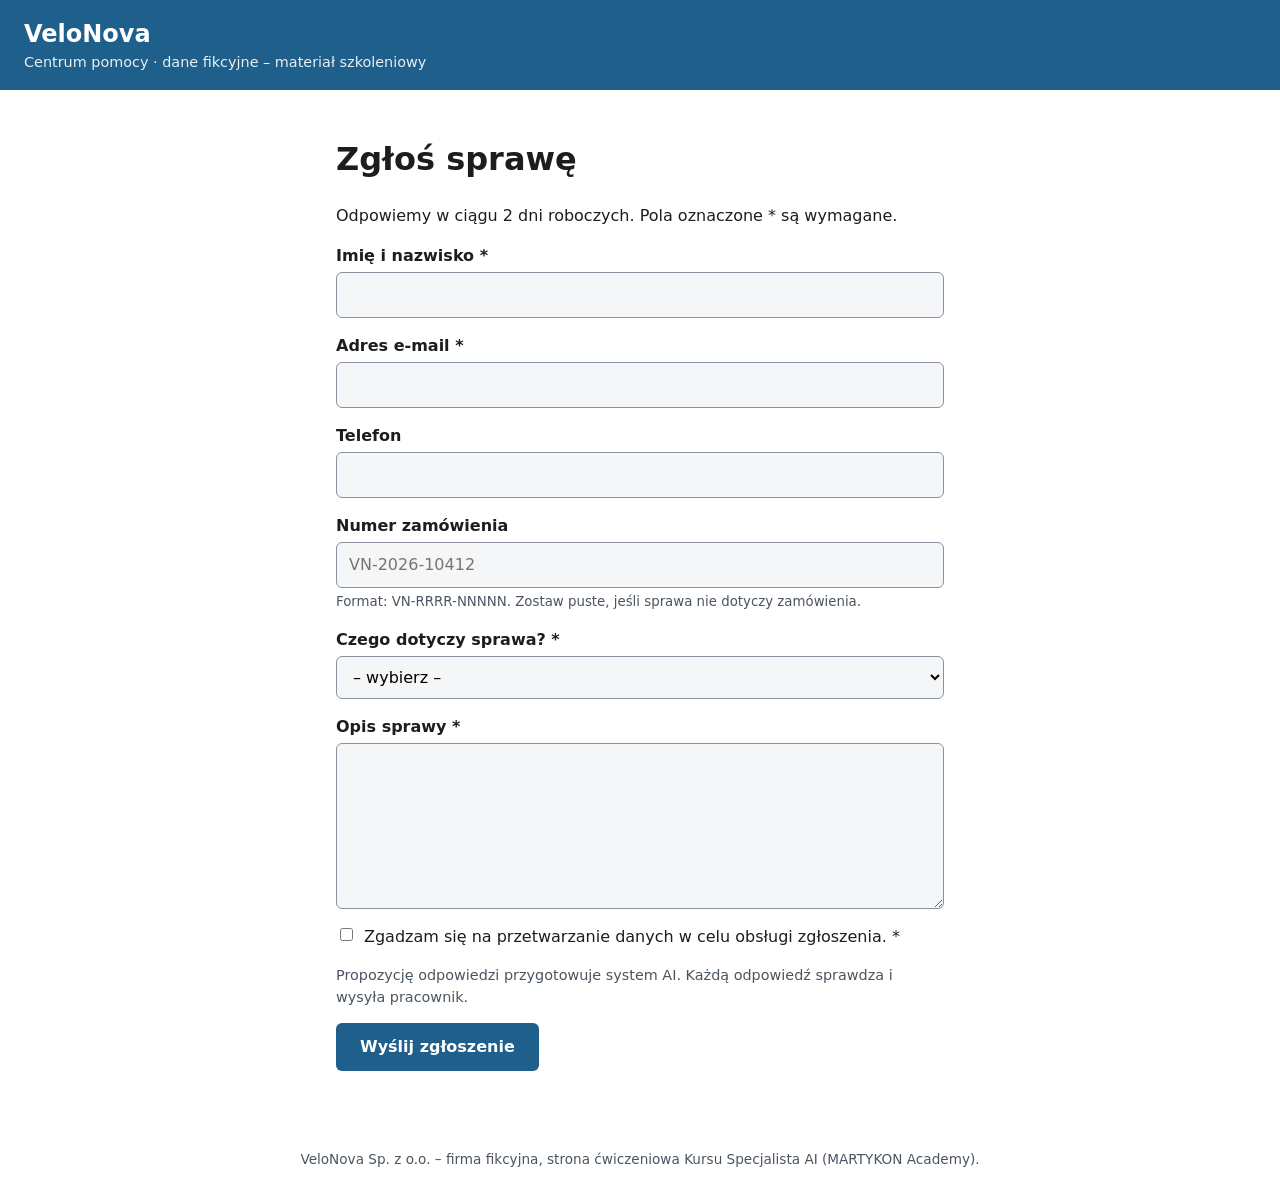
<file: serwis_www/index.html>
<!DOCTYPE html>
<html lang="pl">
<head>
  <meta charset="utf-8">
  <meta name="viewport" content="width=device-width, initial-scale=1">
  <title>Zgłoś sprawę – VeloNova (firma fikcyjna)</title>
  <link rel="stylesheet" href="style.css">
</head>
<body>
  <header class="naglowek">
    <p class="logo">VeloNova</p>
    <p class="podtytul">Centrum pomocy · dane fikcyjne – materiał szkoleniowy</p>
  </header>

  <main class="tresc-strony">
    <h1>Zgłoś sprawę</h1>
    <p>Odpowiemy w ciągu 2 dni roboczych. Pola oznaczone * są wymagane.</p>

    <form id="formularz-zgloszenia" action="/zgloszenie" method="post">
      <div class="pole">
        <label for="imie_nazwisko">Imię i nazwisko *</label>
        <input type="text" id="imie_nazwisko" name="imie_nazwisko" required autocomplete="name">
      </div>

      <div class="pole">
        <label for="email">Adres e-mail *</label>
        <input type="email" id="email" name="email" required autocomplete="email">
      </div>

      <div class="pole">
        <label for="telefon">Telefon</label>
        <input type="tel" id="telefon" name="telefon" autocomplete="tel">
      </div>

      <div class="pole">
        <label for="numer_zamowienia">Numer zamówienia</label>
        <input type="text" id="numer_zamowienia" name="numer_zamowienia"
               pattern="VN-[0-9]{4}-[0-9]{5}" placeholder="VN-2026-10412"
               aria-describedby="numer-podpowiedz">
        <small id="numer-podpowiedz" class="podpowiedz">Format: VN-RRRR-NNNNN. Zostaw puste, jeśli sprawa nie dotyczy zamówienia.</small>
      </div>

      <div class="pole">
        <label for="temat">Czego dotyczy sprawa? *</label>
        <select id="temat" name="temat" required>
          <option value="">– wybierz –</option>
          <option value="reklamacja">Reklamacja produktu</option>
          <option value="zamowienie">Zamówienie i dostawa</option>
          <option value="zwrot">Zwrot towaru</option>
          <option value="faktura">Faktura</option>
          <option value="pytanie_techniczne">Pytanie techniczne</option>
          <option value="inne">Inna sprawa</option>
        </select>
      </div>

      <div class="pole">
        <label for="tresc">Opis sprawy *</label>
        <textarea id="tresc" name="tresc" rows="6" minlength="20" maxlength="2000" required></textarea>
      </div>

      <div class="pole pole-zgoda">
        <input type="checkbox" id="zgoda" name="zgoda" value="tak" required>
        <label for="zgoda">Zgadzam się na przetwarzanie danych w celu obsługi zgłoszenia. *</label>
      </div>

      <p class="informacja-ai">Propozycję odpowiedzi przygotowuje system AI. Każdą odpowiedź sprawdza i wysyła pracownik.</p>

      <button type="submit" class="przycisk-glowny">Wyślij zgłoszenie</button>
    </form>
  </main>

  <footer class="stopka">
    <p>VeloNova Sp. z o.o. – firma fikcyjna, strona ćwiczeniowa Kursu Specjalista AI (MARTYKON Academy).</p>
  </footer>
</body>
</html>
</file>
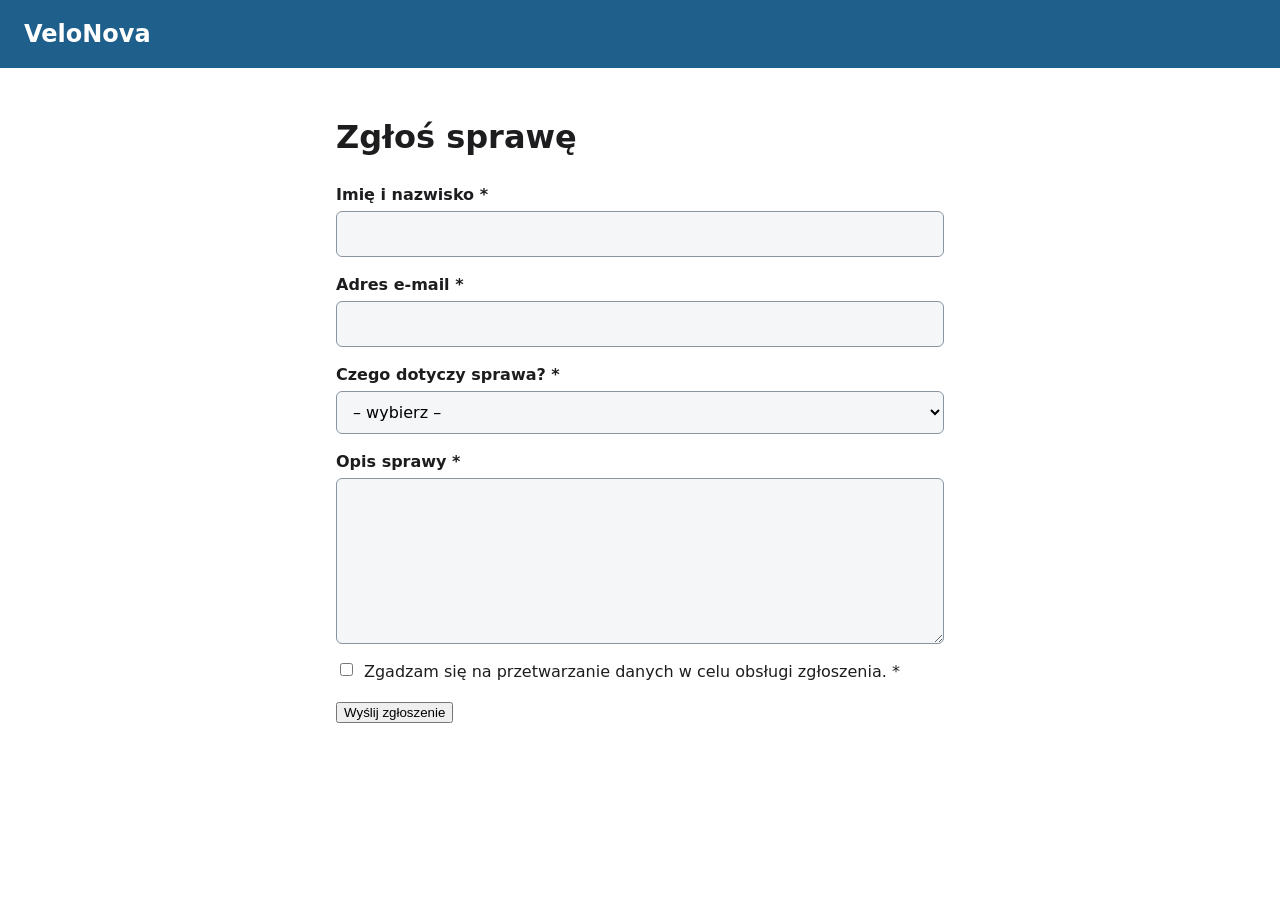
<file: serwis_www/m03_formularz/formularz_bledy.html>
<!DOCTYPE html>
<html lang="pl">
<head>
  <meta charset="utf-8">
  <meta name="viewport" content="width=device-width, initial-scale=1">
  <title>Formularz z błędami – pokaz w Module 3</title>
  <link rel="stylesheet" href="style.css">
</head>
<body>
  <!--
    Pokaz w Module 3 – formularz wygenerowany przez AI „wygląda dobrze”, ale nie działa.
    Otwórz go przez serwer: http://localhost:8000/formularz_bledy.html
    Znajdź 6 usterek, korzystając z narzędzi przeglądarki (Elementy, Sieć, Konsola).
  -->
  <header class="naglowek">
    <p class="logo">VeloNova</p>
  </header>

  <main class="tresc-strony">
    <h1>Zgłoś sprawę</h1>

    <form id="formularz-zgloszenia" action="/zgloszenia" method="post">
      <div class="pole">
        <label for="imie_nazwisko">Imię i nazwisko *</label>
        <input type="text" id="imie_nazwisko" name="imie_nazwisko" required>
      </div>

      <div class="pole">
        <label for="email">Adres e-mail *</label>
        <input type="email" id="email" required>
      </div>

      <div class="pole">
        <label for="temat">Czego dotyczy sprawa? *</label>
        <select id="temat" name="temat" required>
          <option value="">– wybierz –</option>
          <option>Reklamacja</option>
          <option>Zamówienie</option>
          <option>Zwrot</option>
          <option>Inne</option>
        </select>
      </div>

      <div class="pole">
        <label for="tresc">Opis sprawy *</label>
        <textarea id="opis" name="tresc" rows="6" required></textarea>
      </div>

      <div class="pole pole-zgoda">
        <input type="checkbox" id="zgoda" name="zgoda" value="tak" required>
        <label for="zgoda">Zgadzam się na przetwarzanie danych w celu obsługi zgłoszenia. *</label>
      </div>

      <button type="button" class="przycisk_glowny">Wyślij zgłoszenie</button>
    </form>
  </main>
</body>
</html>
</file>
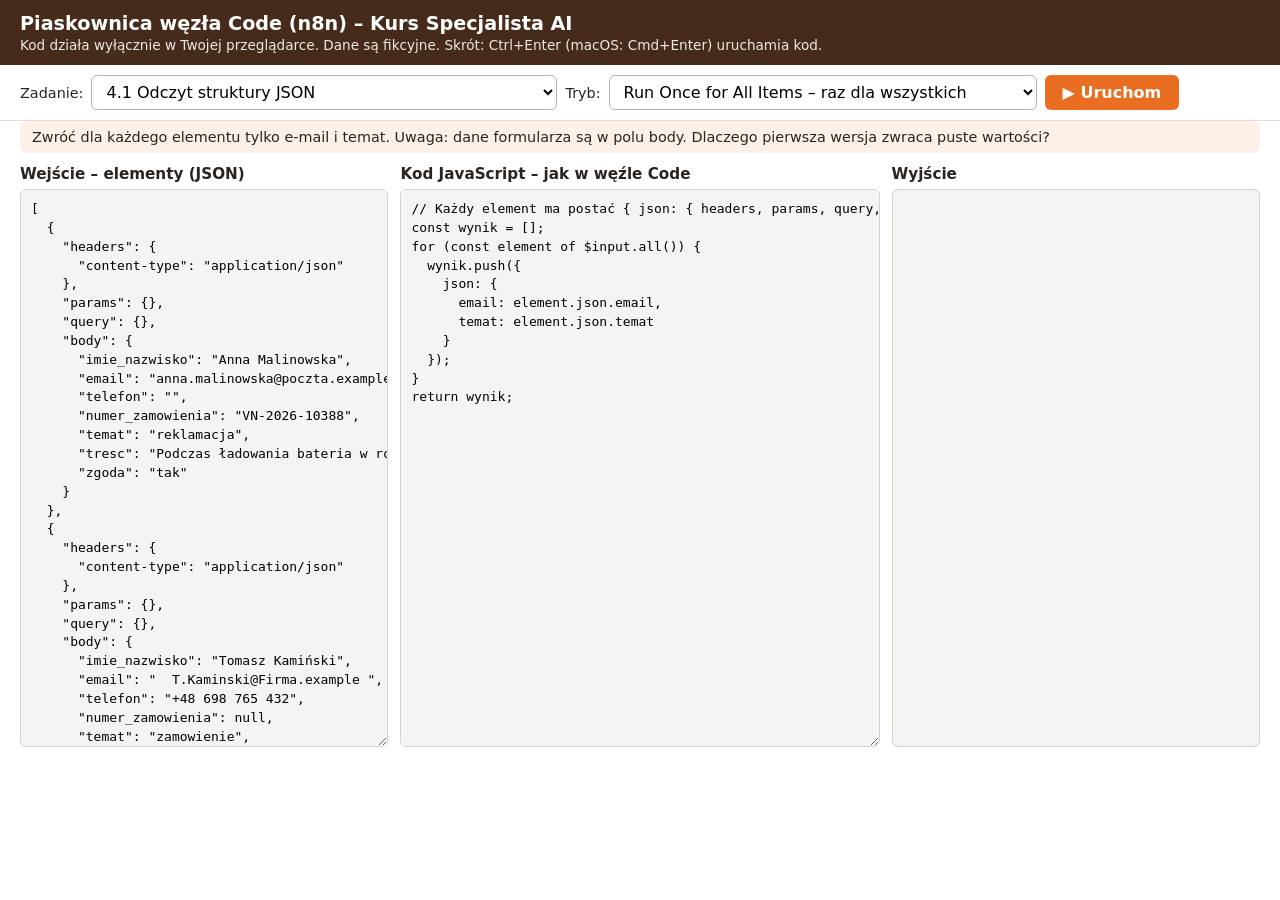
<file: serwis_www/m04_js/piaskownica.html>
<!DOCTYPE html>
<html lang="pl">
<head>
<meta charset="utf-8">
<meta name="viewport" content="width=device-width, initial-scale=1">
<title>Piaskownica węzła Code – Moduł 4</title>
<style>
  :root { --braz:#462B1A; --pom:#E96E21; --tlo:#ffffff; --pole:#f6f4f2; --tekst:#2a2420; --blad:#b3261e; --ok:#1e7b4f; }
  * { box-sizing:border-box; }
  body { margin:0; font-family:system-ui,-apple-system,"Segoe UI",Arial,sans-serif; color:var(--tekst); background:var(--tlo); }
  header { background:var(--braz); color:#fff; padding:12px 20px; }
  header h1 { margin:0; font-size:1.2rem; }
  header p { margin:2px 0 0; font-size:.85rem; opacity:.9; }
  .pasek { display:flex; flex-wrap:wrap; gap:8px; align-items:center; padding:10px 20px; border-bottom:1px solid #e3dfdb; }
  .pasek label { font-size:.9rem; }
  select, button { font:inherit; padding:6px 10px; border-radius:6px; border:1px solid #b9b2ab; background:#fff; }
  button.uruchom { background:var(--pom); color:#fff; border:none; font-weight:700; padding:8px 18px; cursor:pointer; }
  .uklad { display:grid; grid-template-columns:1fr 1.3fr 1fr; gap:12px; padding:12px 20px 20px; }
  @media (max-width:1000px){ .uklad { grid-template-columns:1fr; } }
  .kolumna h2 { font-size:.95rem; margin:0 0 6px; }
  textarea, pre { width:100%; height:62vh; font-family:Consolas,"SF Mono",Menlo,monospace; font-size:13px; line-height:1.45;
    border:1px solid #d6d0ca; border-radius:6px; padding:10px; background:var(--pole); margin:0; white-space:pre; overflow:auto; }
  pre.blad { color:var(--blad); white-space:pre-wrap; }
  .status { font-size:.85rem; margin-top:6px; min-height:1.2em; }
  .status.ok { color:var(--ok); } .status.blad { color:var(--blad); }
  .opis-zadania { margin:0 20px; padding:8px 12px; background:#fdf0e6; border-radius:6px; font-size:.9rem; }
</style>
</head>
<body>
<header>
  <h1>Piaskownica węzła Code (n8n) – Kurs Specjalista AI</h1>
  <p>Kod działa wyłącznie w Twojej przeglądarce. Dane są fikcyjne. Skrót: Ctrl+Enter (macOS: Cmd+Enter) uruchamia kod.</p>
</header>

<div class="pasek">
  <label for="zadanie">Zadanie:</label>
  <select id="zadanie"></select>
  <label for="tryb">Tryb:</label>
  <select id="tryb">
    <option value="wszystkie">Run Once for All Items – raz dla wszystkich</option>
    <option value="kazdy">Run Once for Each Item – dla każdego elementu</option>
  </select>
  <button class="uruchom" id="uruchom">▶ Uruchom</button>
</div>
<p class="opis-zadania" id="opis"></p>

<div class="uklad">
  <div class="kolumna">
    <h2>Wejście – elementy (JSON)</h2>
    <textarea id="wejscie" spellcheck="false" aria-label="Dane wejściowe w formacie JSON"></textarea>
  </div>
  <div class="kolumna">
    <h2>Kod JavaScript – jak w węźle Code</h2>
    <textarea id="kod" spellcheck="false" aria-label="Kod JavaScript"></textarea>
  </div>
  <div class="kolumna">
    <h2>Wyjście</h2>
    <pre id="wyjscie" aria-live="polite"></pre>
    <div class="status" id="status"></div>
  </div>
</div>

<script>
// ---------- Dane przykładowe: wynik węzła Webhook (dane z formularza są w polu body) ----------
const WEBHOOK = [
  { headers: { "content-type": "application/json" }, params: {}, query: {},
    body: { imie_nazwisko: "Anna Malinowska", email: "anna.malinowska@poczta.example", telefon: "",
            numer_zamowienia: "VN-2026-10388", temat: "reklamacja",
            tresc: "Podczas ładowania bateria w rowerze Urban E28 bardzo się nagrzała.", zgoda: "tak" } },
  { headers: { "content-type": "application/json" }, params: {}, query: {},
    body: { imie_nazwisko: "Tomasz Kamiński", email: "  T.Kaminski@Firma.example ", telefon: "+48 698 765 432",
            numer_zamowienia: null, temat: "zamowienie",
            tresc: "   Kiedy wyślecie paczkę? Status od tygodnia bez zmian.  ", zgoda: "on" } },
  { headers: { "content-type": "application/json" }, params: {}, query: {},
    body: { imie_nazwisko: "Ireneusz Lis", telefon: 600700800, temat: "reklamacja",
            tresc: "Pękła rama w hulajnodze po dwóch miesiącach.", zgoda: "tak" } },
  { headers: { "content-type": "application/json" }, params: {}, query: {},
    body: { imie_nazwisko: "Ola", email: "ola@poczta.example", temat: "skarga",
            tresc: "zepsute", zgoda: "" } }
];

const ODPOWIEDZI_MODELU = [
  { odpowiedz: '{"kategoria":"reklamacja","priorytet":"wysoki","podsumowanie":"Przegrzewanie baterii podczas ładowania.","propozycja_odpowiedzi":"Prosimy nie używać roweru…"}' },
  { odpowiedz: '```json\n{"kategoria":"zamowienie","priorytet":"normalny","podsumowanie":"Pytanie o termin wysyłki.","propozycja_odpowiedzi":"Sprawdzimy status…"}\n```' },
  { odpowiedz: 'Oto wynik: {"kategoria":"skarga","priorytet":"pilny","podsumowanie":"Klient niezadowolony."}' },
  { odpowiedz: 'Nie mogę przypisać kategorii – treść zgłoszenia jest nieczytelna.' }
];

// ---------- Zadania ----------
const ZADANIA = [
  { id: "4.1", nazwa: "4.1 Odczyt struktury JSON", tryb: "wszystkie", dane: WEBHOOK,
    opis: "Zwróć dla każdego elementu tylko e-mail i temat. Uwaga: dane formularza są w polu body. Dlaczego pierwsza wersja zwraca puste wartości?",
    kod:
`// Każdy element ma postać { json: { headers, params, query, body } }
const wynik = [];
for (const element of $input.all()) {
  wynik.push({
    json: {
      email: element.json.email,
      temat: element.json.temat
    }
  });
}
return wynik;` },
  { id: "4.2", nazwa: "4.2 Wybór i zmiana nazw pól", tryb: "kazdy", dane: WEBHOOK,
    opis: "Tryb „dla każdego elementu”: zbuduj płaski obiekt { klient, email, temat, tresc } z pól body. Pozostałe pola pomiń.",
    kod:
`// W trybie „dla każdego elementu” bieżący element to $json
const b = $json.body;
return {
  json: {
    klient: b.imie_nazwisko,
    // uzupełnij: email, temat, tresc
  }
};` },
  { id: "4.3", nazwa: "4.3 Łączenie pól", tryb: "kazdy", dane: WEBHOOK,
    opis: "Dodaj pole opis_dla_modelu = „Temat: … | Treść: …” oraz pole przyjeto = bieżąca data w formacie ISO.",
    kod:
`const b = $json.body;
return {
  json: {
    email: b.email,
    opis_dla_modelu: \`Temat: \${b.temat} | Treść: \${b.tresc}\`,
    // uzupełnij: przyjeto (podpowiedź: new Date().toISOString())
  }
};` },
  { id: "4.4", nazwa: "4.4 Brakujące wartości i typy (pokaz)", tryb: "kazdy", dane: WEBHOOK,
    opis: "Ujednolić dane: e-mail – bez spacji i małymi literami; telefon – zawsze tekst; numer_zamowienia – pusty tekst zamiast null; zgoda – true/false; dodaj listę braki i status (kompletne / niekompletne).",
    kod:
`const DOZWOLONE_TEMATY = ["reklamacja", "zamowienie", "zwrot", "faktura", "pytanie_techniczne", "inne"];
const b = $json.body ?? {};

const email = (b.email ?? "").trim().toLowerCase();
const telefon = String(b.telefon ?? "");
const zgoda = ["tak", "on", "true"].includes(String(b.zgoda).toLowerCase());

const braki = [];
if (!email) braki.push("email");
// uzupełnij: sprawdź tresc (min. 20 znaków po trim), temat (z listy) i zgodę

return {
  json: {
    imie_nazwisko: (b.imie_nazwisko ?? "").trim(),
    email, telefon, zgoda,
    numer_zamowienia: b.numer_zamowienia ?? "",
    temat: b.temat,
    tresc: (b.tresc ?? "").trim(),
    braki,
    status: braki.length ? "niekompletne" : "kompletne"
  }
};` },
  { id: "4.5", nazwa: "4.5 Popraw kod wygenerowany przez AI (dodatkowe)", tryb: "wszystkie", dane: WEBHOOK,
    opis: "Ten kod zwrócił AI. Uruchom go, odczytaj komunikat błędu, znajdź 3 usterki i popraw. Zapisz, o co należało poprosić AI.",
    kod:
`// Kod z AI: „Przygotuj listę zgłoszeń z poprawnym e-mailem”
const items = $input.all();
return items
  .filter(item => item.json.body.email.includes("@"))
  .map(item => ({
    email: item.json.body.email.toLowerCase(),
    temat: item.json.body.temat
  }))
  .length;` },
  { id: "4.6", nazwa: "4.6 Kontrola odpowiedzi modelu", tryb: "kazdy", dane: ODPOWIEDZI_MODELU,
    opis: "Odpowiedź modelu to tekst. Wyciągnij z niej JSON, sprawdź kategorię i priorytet z listy dozwolonych. Zwróć { poprawna, bledy, dane }. To ten sam kod wykorzystamy w n8n (Moduł 9).",
    kod:
`const KATEGORIE = ["reklamacja", "zamowienie", "zwrot", "faktura", "pytanie_techniczne", "inne"];
const PRIORYTETY = ["wysoki", "normalny", "niski"];
const bledy = [];
let dane = null;

let tekst = String($json.odpowiedz ?? "");
// 1. usuń ewentualne znaczniki \`\`\`json … \`\`\`
tekst = tekst.replace(/\`\`\`(json)?/g, "").trim();
// 2. wytnij fragment od pierwszego { do ostatniego }
const start = tekst.indexOf("{"), koniec = tekst.lastIndexOf("}");
if (start === -1 || koniec === -1) {
  bledy.push("brak obiektu JSON w odpowiedzi");
} else {
  try {
    dane = JSON.parse(tekst.slice(start, koniec + 1));
  } catch (e) {
    bledy.push("niepoprawny JSON: " + e.message);
  }
}
// 3. uzupełnij: sprawdź dane.kategoria i dane.priorytet; brak pola propozycja_odpowiedzi to też błąd

return { json: { poprawna: bledy.length === 0, bledy, dane } };` },
  { id: "wlasne", nazwa: "Własne dane i kod", tryb: "wszystkie", dane: [{ przyklad: 1 }],
    opis: "Wklej własne dane (tablicę obiektów) i kod – np. kod zaproponowany przez AI – zanim użyjesz go w n8n.",
    kod: `return $input.all().map(item => ({ json: { ...item.json, sprawdzono: true } }));` }
];

// ---------- Uruchamianie kodu w sposób zbliżony do n8n ----------
const el = id => document.getElementById(id);

function naElementy(dane) {
  const tablica = Array.isArray(dane) ? dane : [dane];
  return tablica.map(x => (x && typeof x === "object" && "json" in x && Object.keys(x).length === 1) ? x : { json: x });
}

function sprawdzWynik(wynik, tryb) {
  const lista = tryb === "kazdy" ? [wynik] : wynik;
  if (!Array.isArray(lista)) {
    throw new Error("Kod musi zwrócić TABLICĘ elementów, np. return [{ json: {...} }]. Otrzymano: " + typeof wynik);
  }
  return lista.map((x, i) => {
    if (x === null || typeof x !== "object") throw new Error(`Element ${i} nie jest obiektem: ${JSON.stringify(x)}`);
    if (!("json" in x)) return { json: x, _uwaga: "brak klucza json – n8n opakuje obiekt automatycznie, zalecany zapis { json: {...} }" };
    return x;
  });
}

function uruchom() {
  const wyjscie = el("wyjscie"), status = el("status");
  wyjscie.className = ""; status.className = "status"; status.textContent = "";
  const logi = [];
  const konsola = { log: (...a) => logi.push(a.map(x => typeof x === "string" ? x : JSON.stringify(x)).join(" ")) };
  let elementy;
  try {
    elementy = naElementy(JSON.parse(el("wejscie").value));
  } catch (e) {
    wyjscie.className = "blad"; wyjscie.textContent = "Dane wejściowe nie są poprawnym JSON-em:\n" + e.message;
    status.className = "status blad"; status.textContent = "Popraw dane wejściowe.";
    return;
  }
  const tryb = el("tryb").value;
  try {
    const kod = el("kod").value;
    const fn = new Function("$input", "$json", "console", '"use strict";\n' + kod);
    let wyniki = [];
    if (tryb === "wszystkie") {
      const $input = { all: () => elementy, first: () => elementy[0], last: () => elementy[elementy.length - 1] };
      wyniki = sprawdzWynik(fn($input, undefined, konsola), tryb);
    } else {
      for (const e of elementy) {
        const $input = { item: e };
        wyniki.push(...sprawdzWynik(fn($input, e.json, konsola), tryb));
      }
    }
    wyjscie.textContent = JSON.stringify(wyniki, null, 2) + (logi.length ? "\n\n// console.log:\n" + logi.join("\n") : "");
    status.className = "status ok";
    status.textContent = `OK – elementów na wejściu: ${elementy.length}, na wyjściu: ${wyniki.length}`;
  } catch (e) {
    const linia = (e.stack || "").match(/<anonymous>:(\d+):(\d+)/);
    const gdzie = linia ? ` (linia ${Number(linia[1]) - 3} kodu)` : "";
    wyjscie.className = "blad";
    wyjscie.textContent = `${e.name}: ${e.message}${gdzie}` + (logi.length ? "\n\nconsole.log:\n" + logi.join("\n") : "");
    status.className = "status blad";
    status.textContent = "Błąd wykonania – n8n zatrzymałby przepływ na tym węźle.";
  }
}

function wczytajZadanie(id) {
  const z = ZADANIA.find(x => x.id === id);
  el("wejscie").value = JSON.stringify(z.dane, null, 2);
  el("kod").value = z.kod;
  el("tryb").value = z.tryb;
  el("opis").textContent = z.opis;
  el("wyjscie").textContent = ""; el("status").textContent = "";
}

ZADANIA.forEach(z => el("zadanie").add(new Option(z.nazwa, z.id)));
el("zadanie").addEventListener("change", e => wczytajZadanie(e.target.value));
el("uruchom").addEventListener("click", uruchom);
document.addEventListener("keydown", e => { if ((e.ctrlKey || e.metaKey) && e.key === "Enter") uruchom(); });
el("kod").addEventListener("keydown", e => {   // Tab wstawia wcięcie zamiast przechodzić do kolejnego pola
  if (e.key === "Tab" && !e.shiftKey) { e.preventDefault(); const t = e.target, p = t.selectionStart;
    t.value = t.value.slice(0, p) + "  " + t.value.slice(t.selectionEnd); t.selectionStart = t.selectionEnd = p + 2; }
});
wczytajZadanie("4.1");
</script>
</body>
</html>
</file>
<file: serwis_www/style.css>
/* Arkusz stylów formularza – Moduł 3 (HTML, CSS i formularz) */

:root {
  --kolor-glowny: #1f5f8b;      /* ćwiczenie 3.3: zmień na kolor marki */
  --kolor-tekstu: #1d1d1f;
  --kolor-tla: #ffffff;
  --kolor-pola: #f4f6f8;
  --kolor-bledu: #b3261e;
  --kolor-sukcesu: #1e7b4f;
}

* { box-sizing: border-box; }

body {
  margin: 0;
  font-family: system-ui, -apple-system, "Segoe UI", Arial, sans-serif;
  color: var(--kolor-tekstu);
  background: var(--kolor-tla);
  line-height: 1.5;
}

.naglowek {
  background: var(--kolor-glowny);
  color: #ffffff;
  padding: 16px 24px;
}

.logo { margin: 0; font-size: 1.5rem; font-weight: 700; }
.podtytul { margin: 0; font-size: 0.9rem; opacity: 0.9; }

.tresc-strony {
  max-width: 640px;
  margin: 0 auto;
  padding: 24px 16px 48px;
}

.pole { display: flex; flex-direction: column; margin-bottom: 16px; }
.pole label { font-weight: 600; margin-bottom: 4px; }

.pole input,
.pole select,
.pole textarea {
  font: inherit;
  padding: 10px 12px;
  border: 1px solid #8a94a0;
  border-radius: 6px;
  background: var(--kolor-pola);
}

.pole input:focus,
.pole select:focus,
.pole textarea:focus,
.przycisk-glowny:focus {
  outline: 3px solid #f2a33a;
  outline-offset: 2px;
}

.pole-zgoda { flex-direction: row; align-items: flex-start; gap: 8px; }
.pole-zgoda label { font-weight: 400; margin: 0; }

.podpowiedz { color: #4a5560; margin-top: 4px; }
.informacja-ai { font-size: 0.9rem; color: #4a5560; }

.przycisk-glowny {
  font: inherit;
  font-weight: 700;
  color: #ffffff;
  background: var(--kolor-glowny);
  border: none;
  border-radius: 6px;
  padding: 12px 24px;
  cursor: pointer;
}

.przycisk-glowny:disabled { opacity: 0.6; cursor: wait; }

.komunikat { padding: 12px 16px; border-radius: 6px; margin: 16px 0; }
.komunikat.blad { background: #fde8e7; color: var(--kolor-bledu); }
.komunikat.sukces { background: #e3f4ea; color: var(--kolor-sukcesu); }

.stopka { font-size: 0.85rem; color: #4a5560; text-align: center; padding: 16px; }

/* Ćwiczenie 3.3: układ na telefonie – sprawdź w narzędziach przeglądarki (tryb urządzenia) */
@media (max-width: 480px) {
  .naglowek { padding: 12px 16px; }
  .przycisk-glowny { width: 100%; }
}
</file>
<file: serwis_www/m03_formularz/style.css>
/* Arkusz stylów formularza – Moduł 3 (HTML, CSS i formularz) */

:root {
  --kolor-glowny: #1f5f8b;      /* ćwiczenie 3.3: zmień na kolor marki */
  --kolor-tekstu: #1d1d1f;
  --kolor-tla: #ffffff;
  --kolor-pola: #f4f6f8;
  --kolor-bledu: #b3261e;
  --kolor-sukcesu: #1e7b4f;
}

* { box-sizing: border-box; }

body {
  margin: 0;
  font-family: system-ui, -apple-system, "Segoe UI", Arial, sans-serif;
  color: var(--kolor-tekstu);
  background: var(--kolor-tla);
  line-height: 1.5;
}

.naglowek {
  background: var(--kolor-glowny);
  color: #ffffff;
  padding: 16px 24px;
}

.logo { margin: 0; font-size: 1.5rem; font-weight: 700; }
.podtytul { margin: 0; font-size: 0.9rem; opacity: 0.9; }

.tresc-strony {
  max-width: 640px;
  margin: 0 auto;
  padding: 24px 16px 48px;
}

.pole { display: flex; flex-direction: column; margin-bottom: 16px; }
.pole label { font-weight: 600; margin-bottom: 4px; }

.pole input,
.pole select,
.pole textarea {
  font: inherit;
  padding: 10px 12px;
  border: 1px solid #8a94a0;
  border-radius: 6px;
  background: var(--kolor-pola);
}

.pole input:focus,
.pole select:focus,
.pole textarea:focus,
.przycisk-glowny:focus {
  outline: 3px solid #f2a33a;
  outline-offset: 2px;
}

.pole-zgoda { flex-direction: row; align-items: flex-start; gap: 8px; }
.pole-zgoda label { font-weight: 400; margin: 0; }

.podpowiedz { color: #4a5560; margin-top: 4px; }
.informacja-ai { font-size: 0.9rem; color: #4a5560; }

.przycisk-glowny {
  font: inherit;
  font-weight: 700;
  color: #ffffff;
  background: var(--kolor-glowny);
  border: none;
  border-radius: 6px;
  padding: 12px 24px;
  cursor: pointer;
}

.przycisk-glowny:disabled { opacity: 0.6; cursor: wait; }

.komunikat { padding: 12px 16px; border-radius: 6px; margin: 16px 0; }
.komunikat.blad { background: #fde8e7; color: var(--kolor-bledu); }
.komunikat.sukces { background: #e3f4ea; color: var(--kolor-sukcesu); }

.stopka { font-size: 0.85rem; color: #4a5560; text-align: center; padding: 16px; }

/* Ćwiczenie 3.3: układ na telefonie – sprawdź w narzędziach przeglądarki (tryb urządzenia) */
@media (max-width: 480px) {
  .naglowek { padding: 12px 16px; }
  .przycisk-glowny { width: 100%; }
}
</file>
